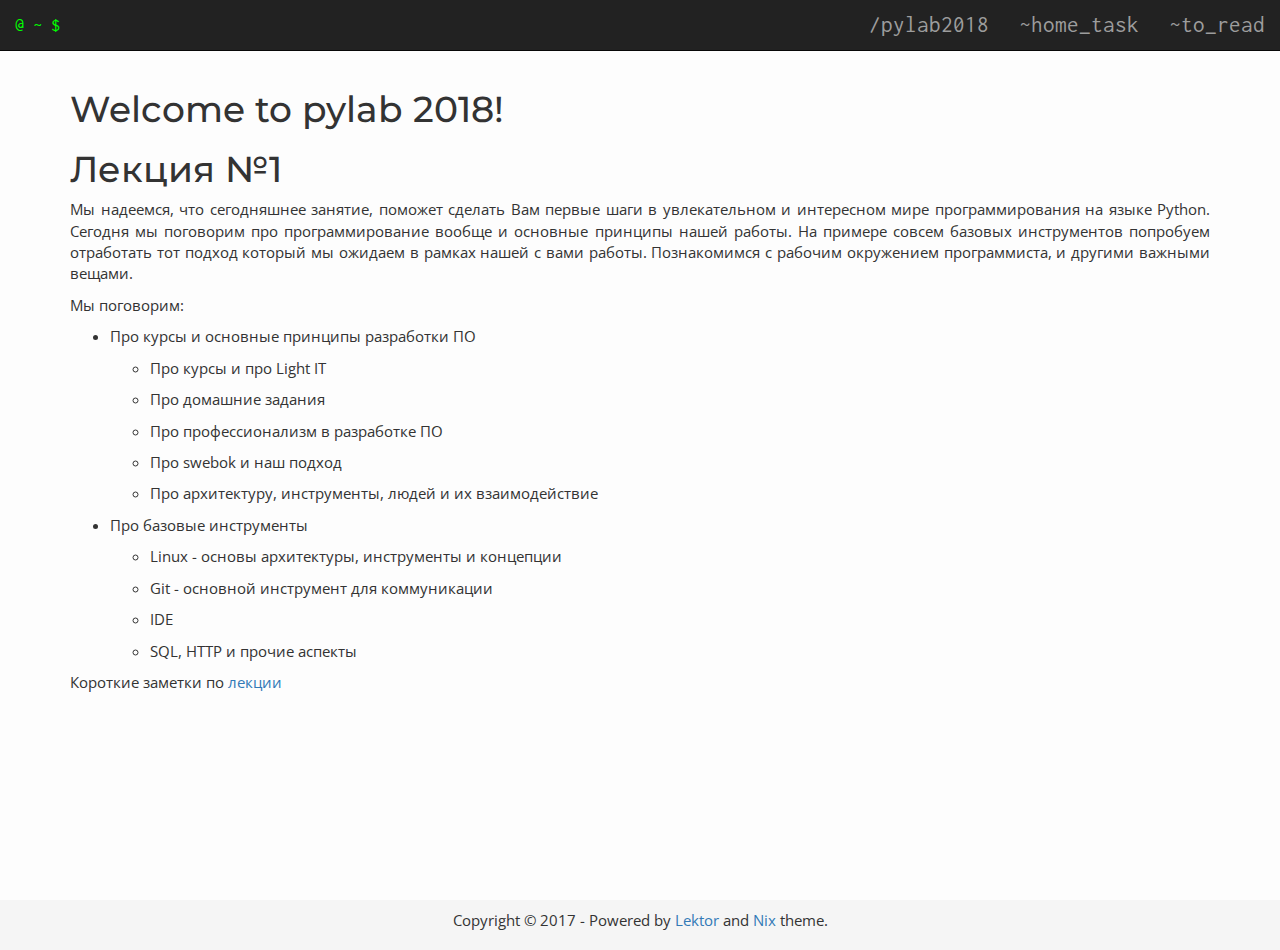
<file: index.html>
<!DOCTYPE html>
<html>

<head>
  <title> Welcome to pylab 2018! &middot; pylab </title>
  <meta http-equiv="content-type" content="text/html; charset=utf-8">
<meta name="viewport" content="width=device-width, initial-scale=1.0, maximum-scale=1">

<!-- JQuery -->
<script   src="https://code.jquery.com/jquery-3.1.1.min.js"   integrity="sha256-hVVnYaiADRTO2PzUGmuLJr8BLUSjGIZsDYGmIJLv2b8="   crossorigin="anonymous"></script>

<!-- Bootstrap minified CSS and JS-->
<link rel="stylesheet" href="https://maxcdn.bootstrapcdn.com/bootstrap/3.3.7/css/bootstrap.min.css" integrity="sha384-BVYiiSIFeK1dGmJRAkycuHAHRg32OmUcww7on3RYdg4Va+PmSTsz/K68vbdEjh4u" crossorigin="anonymous">

<script src="https://maxcdn.bootstrapcdn.com/bootstrap/3.3.7/js/bootstrap.min.js" integrity="sha384-Tc5IQib027qvyjSMfHjOMaLkfuWVxZxUPnCJA7l2mCWNIpG9mGCD8wGNIcPD7Txa" crossorigin="anonymous"></script>

<!-- Font Awesome -->
<link href="https://maxcdn.bootstrapcdn.com/font-awesome/4.7.0/css/font-awesome.min.css" rel="stylesheet" integrity="sha384-wvfXpqpZZVQGK6TAh5PVlGOfQNHSoD2xbE+QkPxCAFlNEevoEH3Sl0sibVcOQVnN" crossorigin="anonymous">

<!-- Custom CSS -->
<link rel="stylesheet" href="./static/style.css?h=46a69324">

<!-- Google Fonts -->
<link href="https://fonts.googleapis.com/css?family=Inconsolata|Open+Sans|Roboto|Montserrat" rel="stylesheet">

<!-- Google Analytics -->

</head>

<body>
  <header>
<nav class="navbar navbar-default navbar-fixed-top navbar-inverse font-header">
  <div class="container-fluid">
    <div class="navbar-header">
      <button type="button" class="navbar-toggle collapsed" data-toggle="collapse" data-target="#navbar-collapse-1" aria-expanded="false">
        <span class="sr-only">Toggle navigation</span>
        <span class="icon-bar"></span>
        <span class="icon-bar"></span>
        <span class="icon-bar"></span>
      </button>
      <a class="navbar-brand" id="green-terminal" href=./>@ ~ $</a>
    </div>

    <!-- Collect the nav links, forms, and other content for toggling -->
    <div class="collapse navbar-collapse" id="navbar-collapse-1">
      <ul class="nav navbar-nav navbar-right">
        <li>
          <a href=./>/pylab2018</a>
        </li>
        
        
          
        
        
        
          
          <li >
            <a href="./home_task/">~home_task</a>
          </li>
          
        
        
        
          
          <li >
            <a href="./2_to_read/">~to_read</a>
          </li>
          
        
        

      </ul>
    </div><!-- /.navbar-collapse -->
  </div><!-- /.container-fluid -->
</nav>
</header>
  <div class="container wrapper">
    
<h1>Welcome to pylab 2018!</h1>
<div class="post-content">
  <h1>Лекция №1</h1>
<p>Мы надеемся, что сегодняшнее занятие, поможет сделать Вам первые шаги в увлекательном и интересном мире программирования на языке Python.
Сегодня мы поговорим про программирование вообще и основные принципы нашей работы. На примере совсем базовых инструментов попробуем отработать 
тот подход который мы ожидаем в рамках нашей с вами работы. Познакомимся с рабочим  окружением программиста, и другими важными вещами.</p>
<p>Мы поговорим:</p>
<ul>
<li><p>Про курсы и основные принципы разработки ПО</p>
<ul>
<li><p>Про курсы и про Light IT</p>
</li>
<li><p>Про домашние задания</p>
</li>
<li><p>Про профессионализм в разработке ПО</p>
</li>
<li><p>Про swebok и наш подход</p>
</li>
<li><p>Про архитектуру, инструменты, людей и их взаимодействие</p>
</li>
</ul>
</li>
<li><p>Про базовые инструменты</p>
<ul>
<li><p>Linux - основы архитектуры, инструменты и концепции</p>
</li>
<li><p>Git - основной инструмент для коммуникации</p>
</li>
<li><p>IDE</p>
</li>
<li><p>SQL, HTTP и прочие аспекты</p>
</li>
</ul>
</li>
</ul>
<p>Короткие заметки по <a href="./lection01">лекции</a></p>

</div>

  </div>
  <div class="push"></div>
  <footer class="footer text-center">
  <p>Copyright &copy; 2017  -
    <span class="credit">
      Powered by
      <a target="_blank" href="https://www.getlektor.com">Lektor</a>
      and
      <a target="_blank" href="https://github.com/rlaverde/lektor-theme-nix/">Nix</a> theme.
    </span>
  </p>
</footer>
</body>

</html>
</file>
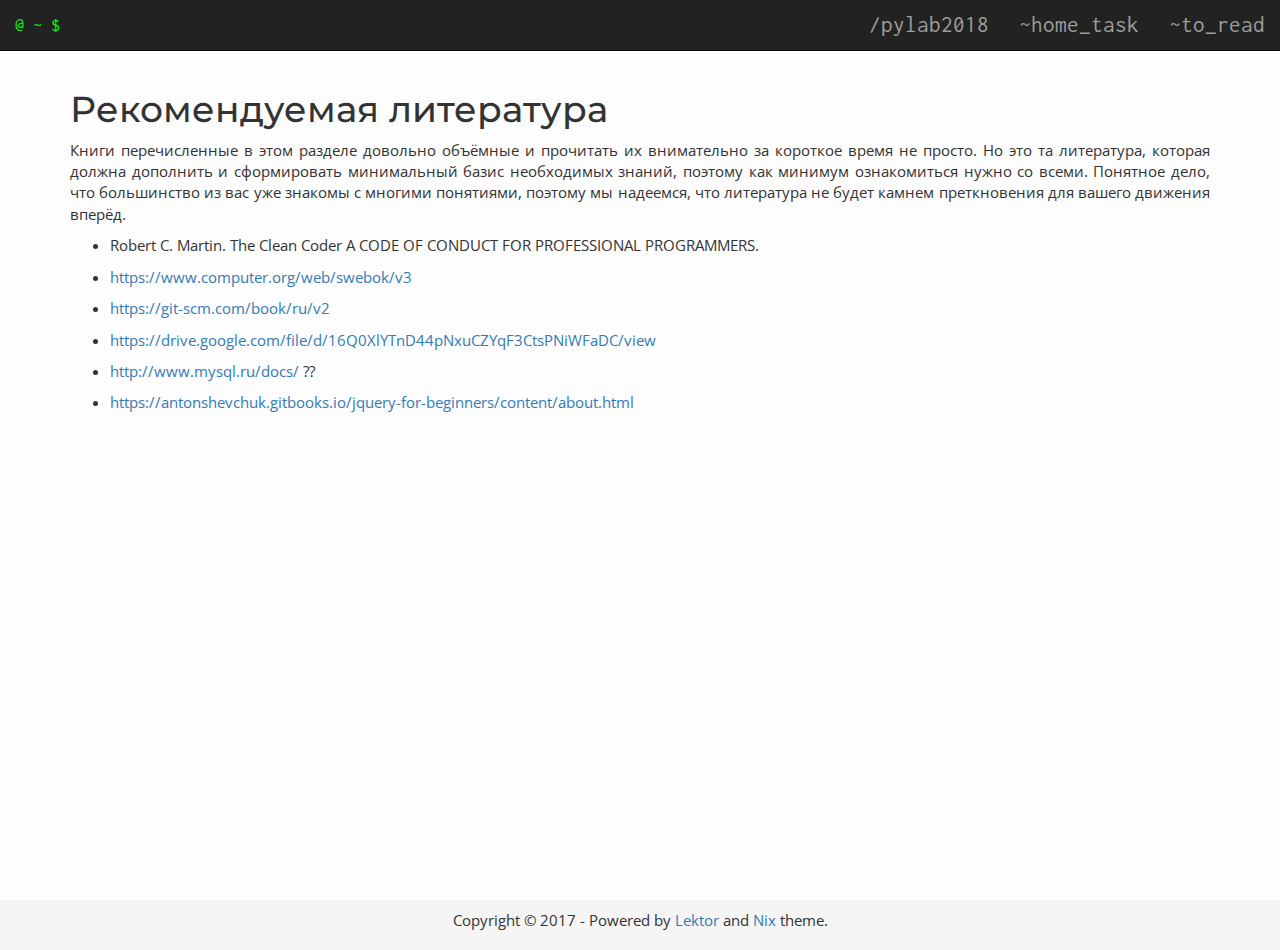
<file: 2_to_read/index.html>
<!DOCTYPE html>
<html>

<head>
  <title> Рекомендуемая литература &middot; pylab </title>
  <meta http-equiv="content-type" content="text/html; charset=utf-8">
<meta name="viewport" content="width=device-width, initial-scale=1.0, maximum-scale=1">

<!-- JQuery -->
<script   src="https://code.jquery.com/jquery-3.1.1.min.js"   integrity="sha256-hVVnYaiADRTO2PzUGmuLJr8BLUSjGIZsDYGmIJLv2b8="   crossorigin="anonymous"></script>

<!-- Bootstrap minified CSS and JS-->
<link rel="stylesheet" href="https://maxcdn.bootstrapcdn.com/bootstrap/3.3.7/css/bootstrap.min.css" integrity="sha384-BVYiiSIFeK1dGmJRAkycuHAHRg32OmUcww7on3RYdg4Va+PmSTsz/K68vbdEjh4u" crossorigin="anonymous">

<script src="https://maxcdn.bootstrapcdn.com/bootstrap/3.3.7/js/bootstrap.min.js" integrity="sha384-Tc5IQib027qvyjSMfHjOMaLkfuWVxZxUPnCJA7l2mCWNIpG9mGCD8wGNIcPD7Txa" crossorigin="anonymous"></script>

<!-- Font Awesome -->
<link href="https://maxcdn.bootstrapcdn.com/font-awesome/4.7.0/css/font-awesome.min.css" rel="stylesheet" integrity="sha384-wvfXpqpZZVQGK6TAh5PVlGOfQNHSoD2xbE+QkPxCAFlNEevoEH3Sl0sibVcOQVnN" crossorigin="anonymous">

<!-- Custom CSS -->
<link rel="stylesheet" href="../static/style.css?h=46a69324">

<!-- Google Fonts -->
<link href="https://fonts.googleapis.com/css?family=Inconsolata|Open+Sans|Roboto|Montserrat" rel="stylesheet">

<!-- Google Analytics -->

</head>

<body>
  <header>
<nav class="navbar navbar-default navbar-fixed-top navbar-inverse font-header">
  <div class="container-fluid">
    <div class="navbar-header">
      <button type="button" class="navbar-toggle collapsed" data-toggle="collapse" data-target="#navbar-collapse-1" aria-expanded="false">
        <span class="sr-only">Toggle navigation</span>
        <span class="icon-bar"></span>
        <span class="icon-bar"></span>
        <span class="icon-bar"></span>
      </button>
      <a class="navbar-brand" id="green-terminal" href=../>@ ~ $</a>
    </div>

    <!-- Collect the nav links, forms, and other content for toggling -->
    <div class="collapse navbar-collapse" id="navbar-collapse-1">
      <ul class="nav navbar-nav navbar-right">
        <li>
          <a href=../>/pylab2018</a>
        </li>
        
        
          
        
        
        
          
          <li >
            <a href="../home_task/">~home_task</a>
          </li>
          
        
        
        
          
          <li >
            <a href="../2_to_read/">~to_read</a>
          </li>
          
        
        

      </ul>
    </div><!-- /.navbar-collapse -->
  </div><!-- /.container-fluid -->
</nav>
</header>
  <div class="container wrapper">
    
<h1>Рекомендуемая литература</h1>
<div class="post-content">
  <p>Книги перечисленные в этом разделе довольно объёмные и прочитать их внимательно за короткое время не просто.
Но это та литература, которая должна дополнить и сформировать минимальный базис необходимых знаний, поэтому как минимум ознакомиться нужно со всеми. 
Понятное дело, что большинство из вас уже знакомы с многими понятиями, поэтому мы надеемся, что литература не будет камнем преткновения для вашего движения вперёд.</p>
<ul>
<li><p>Robert C. Martin. The Clean Coder A CODE OF CONDUCT FOR PROFESSIONAL PROGRAMMERS.</p>
</li>
<li><p><a href="https://www.computer.org/web/swebok/v3">https://www.computer.org/web/swebok/v3</a></p>
</li>
<li><p><a href="https://git-scm.com/book/ru/v2">https://git-scm.com/book/ru/v2</a></p>
</li>
<li><p><a href="https://drive.google.com/file/d/16Q0XlYTnD44pNxuCZYqF3CtsPNiWFaDC/view">https://drive.google.com/file/d/16Q0XlYTnD44pNxuCZYqF3CtsPNiWFaDC/view</a></p>
</li>
<li><p><a href="http://www.mysql.ru/docs/">http://www.mysql.ru/docs/</a> ??</p>
</li>
<li><p><a href="https://antonshevchuk.gitbooks.io/jquery-for-beginners/content/about.html">https://antonshevchuk.gitbooks.io/jquery-for-beginners/content/about.html</a></p>
</li>
</ul>

</div>

  </div>
  <div class="push"></div>
  <footer class="footer text-center">
  <p>Copyright &copy; 2017  -
    <span class="credit">
      Powered by
      <a target="_blank" href="https://www.getlektor.com">Lektor</a>
      and
      <a target="_blank" href="https://github.com/rlaverde/lektor-theme-nix/">Nix</a> theme.
    </span>
  </p>
</footer>
</body>

</html>
</file>
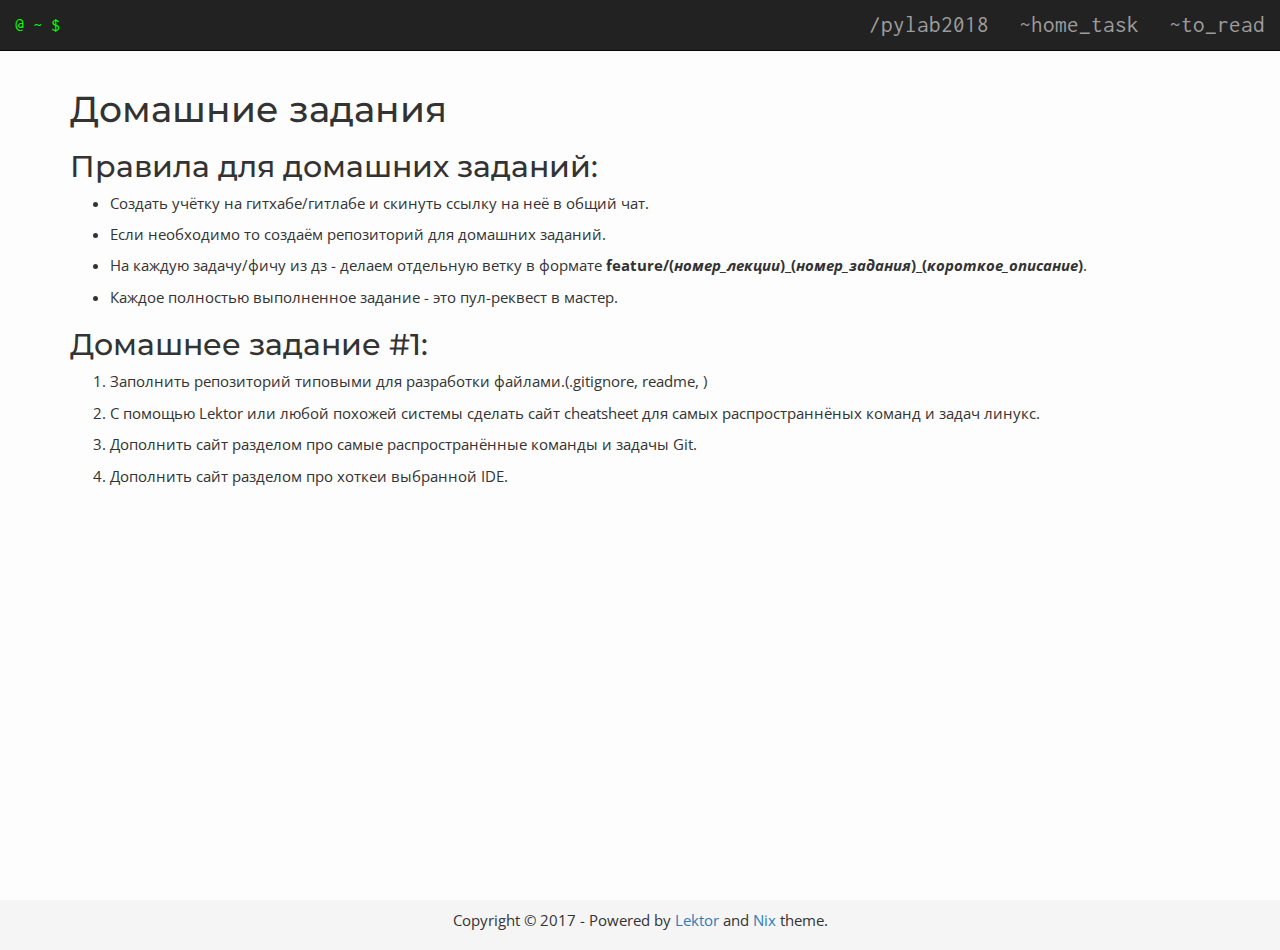
<file: home_task/index.html>
<!DOCTYPE html>
<html>

<head>
  <title> Домашние задания &middot; pylab </title>
  <meta http-equiv="content-type" content="text/html; charset=utf-8">
<meta name="viewport" content="width=device-width, initial-scale=1.0, maximum-scale=1">

<!-- JQuery -->
<script   src="https://code.jquery.com/jquery-3.1.1.min.js"   integrity="sha256-hVVnYaiADRTO2PzUGmuLJr8BLUSjGIZsDYGmIJLv2b8="   crossorigin="anonymous"></script>

<!-- Bootstrap minified CSS and JS-->
<link rel="stylesheet" href="https://maxcdn.bootstrapcdn.com/bootstrap/3.3.7/css/bootstrap.min.css" integrity="sha384-BVYiiSIFeK1dGmJRAkycuHAHRg32OmUcww7on3RYdg4Va+PmSTsz/K68vbdEjh4u" crossorigin="anonymous">

<script src="https://maxcdn.bootstrapcdn.com/bootstrap/3.3.7/js/bootstrap.min.js" integrity="sha384-Tc5IQib027qvyjSMfHjOMaLkfuWVxZxUPnCJA7l2mCWNIpG9mGCD8wGNIcPD7Txa" crossorigin="anonymous"></script>

<!-- Font Awesome -->
<link href="https://maxcdn.bootstrapcdn.com/font-awesome/4.7.0/css/font-awesome.min.css" rel="stylesheet" integrity="sha384-wvfXpqpZZVQGK6TAh5PVlGOfQNHSoD2xbE+QkPxCAFlNEevoEH3Sl0sibVcOQVnN" crossorigin="anonymous">

<!-- Custom CSS -->
<link rel="stylesheet" href="../static/style.css?h=46a69324">

<!-- Google Fonts -->
<link href="https://fonts.googleapis.com/css?family=Inconsolata|Open+Sans|Roboto|Montserrat" rel="stylesheet">

<!-- Google Analytics -->

</head>

<body>
  <header>
<nav class="navbar navbar-default navbar-fixed-top navbar-inverse font-header">
  <div class="container-fluid">
    <div class="navbar-header">
      <button type="button" class="navbar-toggle collapsed" data-toggle="collapse" data-target="#navbar-collapse-1" aria-expanded="false">
        <span class="sr-only">Toggle navigation</span>
        <span class="icon-bar"></span>
        <span class="icon-bar"></span>
        <span class="icon-bar"></span>
      </button>
      <a class="navbar-brand" id="green-terminal" href=../>@ ~ $</a>
    </div>

    <!-- Collect the nav links, forms, and other content for toggling -->
    <div class="collapse navbar-collapse" id="navbar-collapse-1">
      <ul class="nav navbar-nav navbar-right">
        <li>
          <a href=../>/pylab2018</a>
        </li>
        
        
          
        
        
        
          
          <li >
            <a href="../home_task/">~home_task</a>
          </li>
          
        
        
        
          
          <li >
            <a href="../2_to_read/">~to_read</a>
          </li>
          
        
        

      </ul>
    </div><!-- /.navbar-collapse -->
  </div><!-- /.container-fluid -->
</nav>
</header>
  <div class="container wrapper">
    
<h1>Домашние задания</h1>
<div class="post-content">
  <h2>Правила для домашних заданий:</h2>
<ul>
<li><p>Создать учётку на гитхабе/гитлабе и скинуть ссылку на неё в общий чат.</p>
</li>
<li><p>Если необходимо то создаём репозиторий для домашних заданий.</p>
</li>
<li><p>На каждую задачу/фичу из дз - делаем отдельную ветку в формате <strong>feature/(<em>номер_лекции</em>)_(<em>номер_задания</em>)_(<em>короткое_описание</em>)</strong>.</p>
</li>
<li><p>Каждое полностью выполненное задание - это пул-реквест в мастер.</p>
</li>
</ul>
<h2>Домашнее задание #1:</h2>
<ol>
<li><p>Заполнить репозиторий типовыми для разработки файлами.(.gitignore, readme, )</p>
</li>
<li><p>С помощью Lektor или любой похожей системы сделать сайт cheatsheet для самых распространнёных команд и задач линукс.</p>
</li>
<li><p>Дополнить сайт разделом про самые распространённые команды и задачы Git.</p>
</li>
<li><p>Дополнить сайт разделом про хоткеи выбранной IDE.</p>
</li>
</ol>

</div>

  </div>
  <div class="push"></div>
  <footer class="footer text-center">
  <p>Copyright &copy; 2017  -
    <span class="credit">
      Powered by
      <a target="_blank" href="https://www.getlektor.com">Lektor</a>
      and
      <a target="_blank" href="https://github.com/rlaverde/lektor-theme-nix/">Nix</a> theme.
    </span>
  </p>
</footer>
</body>

</html>
</file>
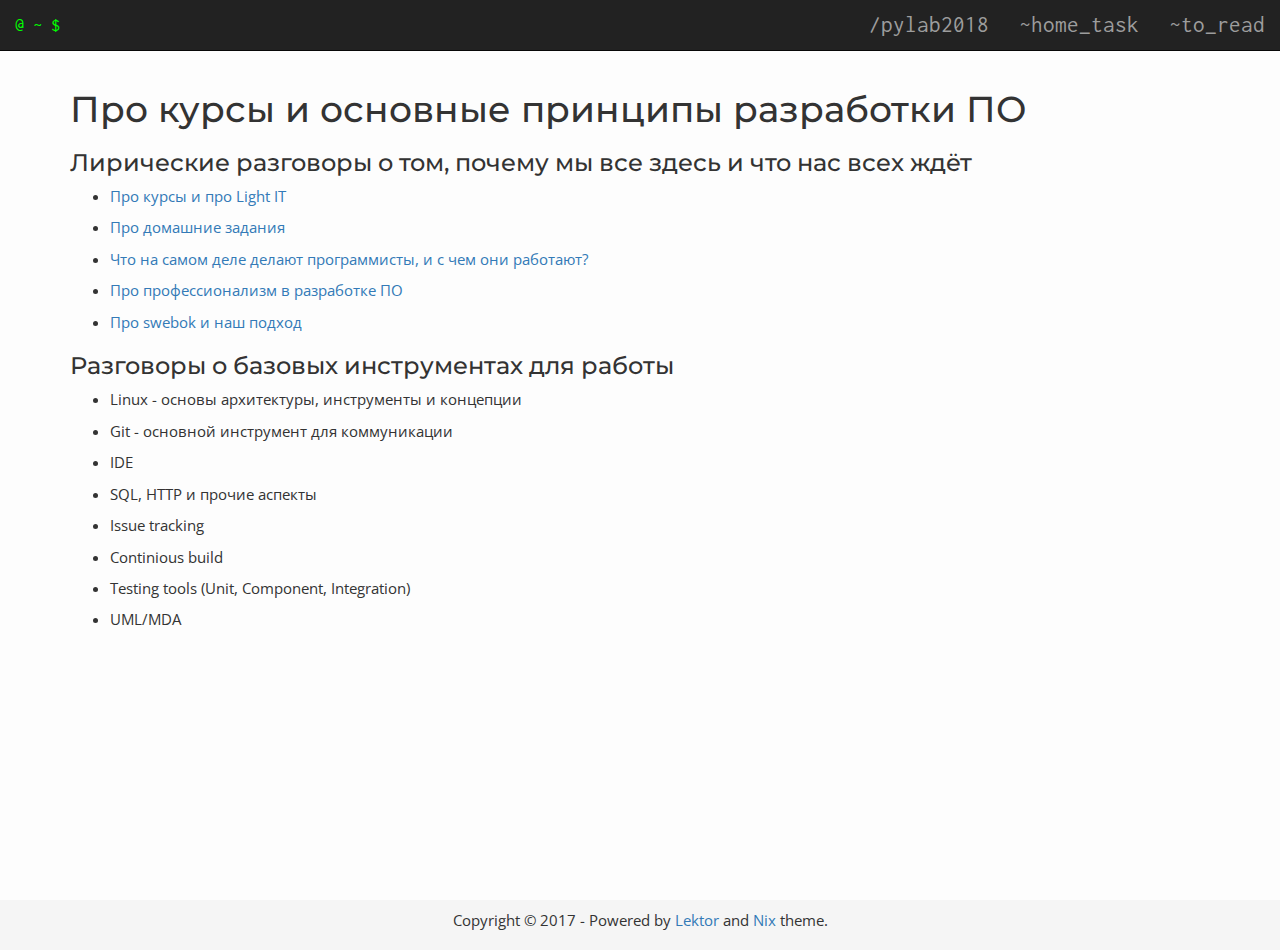
<file: lection01/index.html>
<!DOCTYPE html>
<html>

<head>
  <title> Про курсы и основные принципы разработки ПО &middot; pylab </title>
  <meta http-equiv="content-type" content="text/html; charset=utf-8">
<meta name="viewport" content="width=device-width, initial-scale=1.0, maximum-scale=1">

<!-- JQuery -->
<script   src="https://code.jquery.com/jquery-3.1.1.min.js"   integrity="sha256-hVVnYaiADRTO2PzUGmuLJr8BLUSjGIZsDYGmIJLv2b8="   crossorigin="anonymous"></script>

<!-- Bootstrap minified CSS and JS-->
<link rel="stylesheet" href="https://maxcdn.bootstrapcdn.com/bootstrap/3.3.7/css/bootstrap.min.css" integrity="sha384-BVYiiSIFeK1dGmJRAkycuHAHRg32OmUcww7on3RYdg4Va+PmSTsz/K68vbdEjh4u" crossorigin="anonymous">

<script src="https://maxcdn.bootstrapcdn.com/bootstrap/3.3.7/js/bootstrap.min.js" integrity="sha384-Tc5IQib027qvyjSMfHjOMaLkfuWVxZxUPnCJA7l2mCWNIpG9mGCD8wGNIcPD7Txa" crossorigin="anonymous"></script>

<!-- Font Awesome -->
<link href="https://maxcdn.bootstrapcdn.com/font-awesome/4.7.0/css/font-awesome.min.css" rel="stylesheet" integrity="sha384-wvfXpqpZZVQGK6TAh5PVlGOfQNHSoD2xbE+QkPxCAFlNEevoEH3Sl0sibVcOQVnN" crossorigin="anonymous">

<!-- Custom CSS -->
<link rel="stylesheet" href="../static/style.css?h=46a69324">

<!-- Google Fonts -->
<link href="https://fonts.googleapis.com/css?family=Inconsolata|Open+Sans|Roboto|Montserrat" rel="stylesheet">

<!-- Google Analytics -->

</head>

<body>
  <header>
<nav class="navbar navbar-default navbar-fixed-top navbar-inverse font-header">
  <div class="container-fluid">
    <div class="navbar-header">
      <button type="button" class="navbar-toggle collapsed" data-toggle="collapse" data-target="#navbar-collapse-1" aria-expanded="false">
        <span class="sr-only">Toggle navigation</span>
        <span class="icon-bar"></span>
        <span class="icon-bar"></span>
        <span class="icon-bar"></span>
      </button>
      <a class="navbar-brand" id="green-terminal" href=../>@ ~ $</a>
    </div>

    <!-- Collect the nav links, forms, and other content for toggling -->
    <div class="collapse navbar-collapse" id="navbar-collapse-1">
      <ul class="nav navbar-nav navbar-right">
        <li>
          <a href=../>/pylab2018</a>
        </li>
        
        
          
        
        
        
          
          <li >
            <a href="../home_task/">~home_task</a>
          </li>
          
        
        
        
          
          <li >
            <a href="../2_to_read/">~to_read</a>
          </li>
          
        
        

      </ul>
    </div><!-- /.navbar-collapse -->
  </div><!-- /.container-fluid -->
</nav>
</header>
  <div class="container wrapper">
    
<h1>Про курсы и основные принципы разработки ПО</h1>
<div class="post-content">
  <h3>Лирические разговоры о том, почему мы все здесь и что нас всех ждёт</h3>
<ul>
<li><p><a href="../lection01/about_us">Про курсы и про Light IT</a></p>
</li>
<li><p><a href="../lection01/about_home_task">Про домашние задания</a></p>
</li>
<li><p><a href="../lection01/about_architecture">Что на самом деле делают программисты, и с чем они работают?</a></p>
</li>
<li><p><a href="../lection01/about_development">Про профессионализм в разработке ПО</a></p>
</li>
<li><p><a href="../lection01/about_swebok">Про swebok и наш подход</a></p>
</li>
</ul>
<h3>Разговоры о базовых инструментах для работы</h3>
<ul>
<li><p>Linux - основы архитектуры, инструменты и концепции</p>
</li>
<li><p>Git - основной инструмент для коммуникации</p>
</li>
<li><p>IDE</p>
</li>
<li><p>SQL, HTTP и прочие аспекты</p>
</li>
<li><p>Issue tracking</p>
</li>
<li><p>Continious build</p>
</li>
<li><p>Testing tools (Unit, Component, Integration)</p>
</li>
<li><p>UML/MDA</p>
</li>
</ul>

</div>

  </div>
  <div class="push"></div>
  <footer class="footer text-center">
  <p>Copyright &copy; 2017  -
    <span class="credit">
      Powered by
      <a target="_blank" href="https://www.getlektor.com">Lektor</a>
      and
      <a target="_blank" href="https://github.com/rlaverde/lektor-theme-nix/">Nix</a> theme.
    </span>
  </p>
</footer>
</body>

</html>
</file>
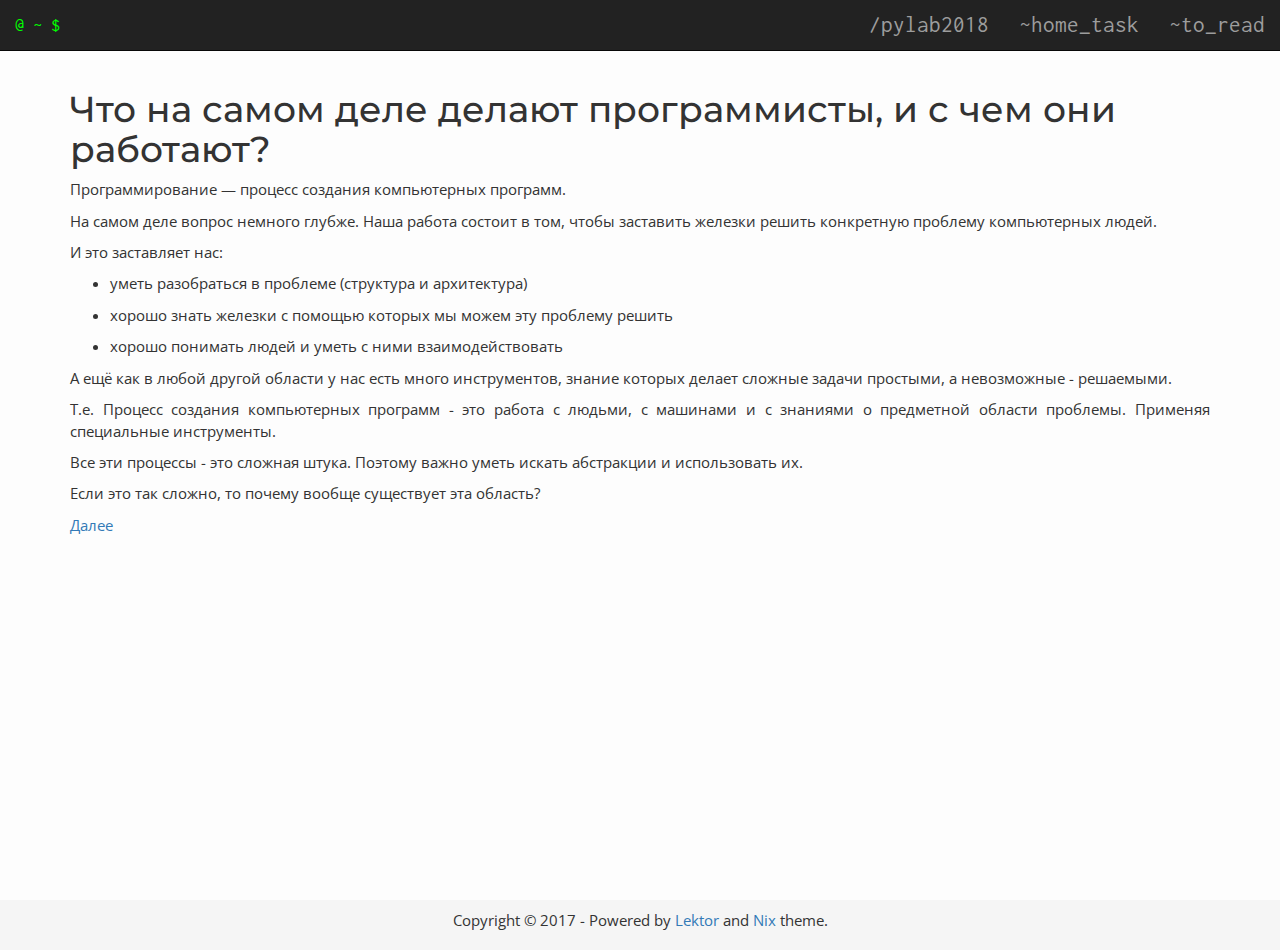
<file: lection01/about_architecture/index.html>
<!DOCTYPE html>
<html>

<head>
  <title> Что на самом деле делают программисты, и с чем они работают? &middot; pylab </title>
  <meta http-equiv="content-type" content="text/html; charset=utf-8">
<meta name="viewport" content="width=device-width, initial-scale=1.0, maximum-scale=1">

<!-- JQuery -->
<script   src="https://code.jquery.com/jquery-3.1.1.min.js"   integrity="sha256-hVVnYaiADRTO2PzUGmuLJr8BLUSjGIZsDYGmIJLv2b8="   crossorigin="anonymous"></script>

<!-- Bootstrap minified CSS and JS-->
<link rel="stylesheet" href="https://maxcdn.bootstrapcdn.com/bootstrap/3.3.7/css/bootstrap.min.css" integrity="sha384-BVYiiSIFeK1dGmJRAkycuHAHRg32OmUcww7on3RYdg4Va+PmSTsz/K68vbdEjh4u" crossorigin="anonymous">

<script src="https://maxcdn.bootstrapcdn.com/bootstrap/3.3.7/js/bootstrap.min.js" integrity="sha384-Tc5IQib027qvyjSMfHjOMaLkfuWVxZxUPnCJA7l2mCWNIpG9mGCD8wGNIcPD7Txa" crossorigin="anonymous"></script>

<!-- Font Awesome -->
<link href="https://maxcdn.bootstrapcdn.com/font-awesome/4.7.0/css/font-awesome.min.css" rel="stylesheet" integrity="sha384-wvfXpqpZZVQGK6TAh5PVlGOfQNHSoD2xbE+QkPxCAFlNEevoEH3Sl0sibVcOQVnN" crossorigin="anonymous">

<!-- Custom CSS -->
<link rel="stylesheet" href="../../static/style.css?h=46a69324">

<!-- Google Fonts -->
<link href="https://fonts.googleapis.com/css?family=Inconsolata|Open+Sans|Roboto|Montserrat" rel="stylesheet">

<!-- Google Analytics -->

</head>

<body>
  <header>
<nav class="navbar navbar-default navbar-fixed-top navbar-inverse font-header">
  <div class="container-fluid">
    <div class="navbar-header">
      <button type="button" class="navbar-toggle collapsed" data-toggle="collapse" data-target="#navbar-collapse-1" aria-expanded="false">
        <span class="sr-only">Toggle navigation</span>
        <span class="icon-bar"></span>
        <span class="icon-bar"></span>
        <span class="icon-bar"></span>
      </button>
      <a class="navbar-brand" id="green-terminal" href=../../>@ ~ $</a>
    </div>

    <!-- Collect the nav links, forms, and other content for toggling -->
    <div class="collapse navbar-collapse" id="navbar-collapse-1">
      <ul class="nav navbar-nav navbar-right">
        <li>
          <a href=../../>/pylab2018</a>
        </li>
        
        
          
        
        
        
          
          <li >
            <a href="../../home_task/">~home_task</a>
          </li>
          
        
        
        
          
          <li >
            <a href="../../2_to_read/">~to_read</a>
          </li>
          
        
        

      </ul>
    </div><!-- /.navbar-collapse -->
  </div><!-- /.container-fluid -->
</nav>
</header>
  <div class="container wrapper">
    
<h1>Что на самом деле делают программисты, и с чем они работают?</h1>
<div class="post-content">
  <p>Программирование — процесс создания компьютерных программ.</p>
<p>На самом деле вопрос немного глубже. Наша работа состоит в том, чтобы заставить железки решить конкретную проблему компьютерных людей.</p>
<p>И это заставляет нас:</p>
<ul>
<li><p>уметь разобраться в проблеме (структура и архитектура)</p>
</li>
<li><p>хорошо знать железки с помощью которых мы можем эту проблему решить</p>
</li>
<li><p>хорошо понимать людей и уметь с ними взаимодействовать</p>
</li>
</ul>
<p>А ещё как в любой другой области у нас есть много инструментов, знание которых делает сложные задачи простыми, а невозможные - решаемыми.</p>
<p>Т.е. Процесс создания компьютерных программ - это работа с людьми, с машинами и с знаниями о предметной области проблемы. Применяя специальные инструменты.</p>
<p>Все эти процессы - это сложная штука. Поэтому важно уметь искать абстракции и использовать их.</p>
<p>Если это так сложно, то почему вообще существует эта область?</p>
<p><a href="../../lection01/about_development">Далее</a></p>

</div>

  </div>
  <div class="push"></div>
  <footer class="footer text-center">
  <p>Copyright &copy; 2017  -
    <span class="credit">
      Powered by
      <a target="_blank" href="https://www.getlektor.com">Lektor</a>
      and
      <a target="_blank" href="https://github.com/rlaverde/lektor-theme-nix/">Nix</a> theme.
    </span>
  </p>
</footer>
</body>

</html>
</file>
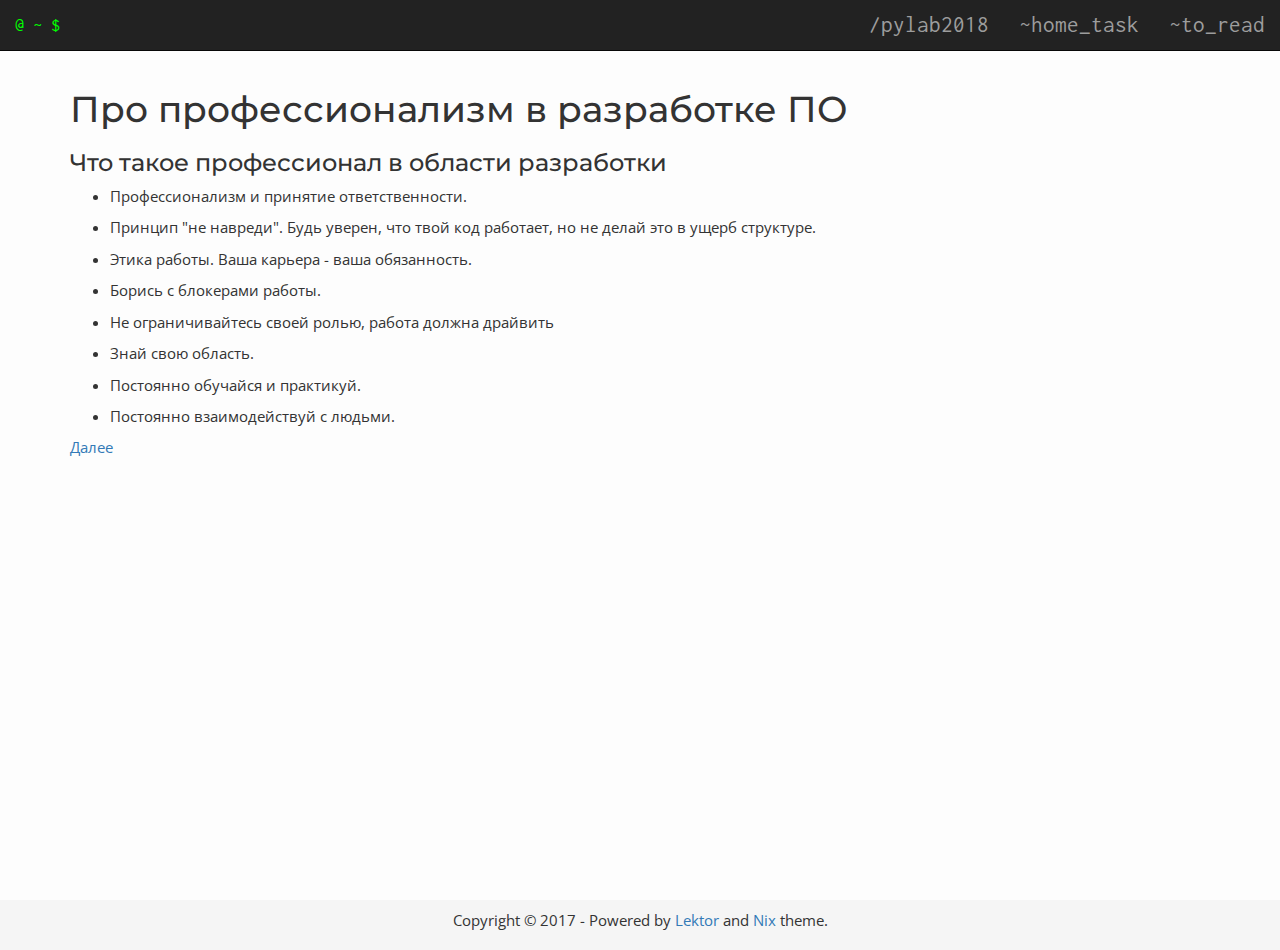
<file: lection01/about_development/index.html>
<!DOCTYPE html>
<html>

<head>
  <title> Про профессионализм в разработке ПО &middot; pylab </title>
  <meta http-equiv="content-type" content="text/html; charset=utf-8">
<meta name="viewport" content="width=device-width, initial-scale=1.0, maximum-scale=1">

<!-- JQuery -->
<script   src="https://code.jquery.com/jquery-3.1.1.min.js"   integrity="sha256-hVVnYaiADRTO2PzUGmuLJr8BLUSjGIZsDYGmIJLv2b8="   crossorigin="anonymous"></script>

<!-- Bootstrap minified CSS and JS-->
<link rel="stylesheet" href="https://maxcdn.bootstrapcdn.com/bootstrap/3.3.7/css/bootstrap.min.css" integrity="sha384-BVYiiSIFeK1dGmJRAkycuHAHRg32OmUcww7on3RYdg4Va+PmSTsz/K68vbdEjh4u" crossorigin="anonymous">

<script src="https://maxcdn.bootstrapcdn.com/bootstrap/3.3.7/js/bootstrap.min.js" integrity="sha384-Tc5IQib027qvyjSMfHjOMaLkfuWVxZxUPnCJA7l2mCWNIpG9mGCD8wGNIcPD7Txa" crossorigin="anonymous"></script>

<!-- Font Awesome -->
<link href="https://maxcdn.bootstrapcdn.com/font-awesome/4.7.0/css/font-awesome.min.css" rel="stylesheet" integrity="sha384-wvfXpqpZZVQGK6TAh5PVlGOfQNHSoD2xbE+QkPxCAFlNEevoEH3Sl0sibVcOQVnN" crossorigin="anonymous">

<!-- Custom CSS -->
<link rel="stylesheet" href="../../static/style.css?h=46a69324">

<!-- Google Fonts -->
<link href="https://fonts.googleapis.com/css?family=Inconsolata|Open+Sans|Roboto|Montserrat" rel="stylesheet">

<!-- Google Analytics -->

</head>

<body>
  <header>
<nav class="navbar navbar-default navbar-fixed-top navbar-inverse font-header">
  <div class="container-fluid">
    <div class="navbar-header">
      <button type="button" class="navbar-toggle collapsed" data-toggle="collapse" data-target="#navbar-collapse-1" aria-expanded="false">
        <span class="sr-only">Toggle navigation</span>
        <span class="icon-bar"></span>
        <span class="icon-bar"></span>
        <span class="icon-bar"></span>
      </button>
      <a class="navbar-brand" id="green-terminal" href=../../>@ ~ $</a>
    </div>

    <!-- Collect the nav links, forms, and other content for toggling -->
    <div class="collapse navbar-collapse" id="navbar-collapse-1">
      <ul class="nav navbar-nav navbar-right">
        <li>
          <a href=../../>/pylab2018</a>
        </li>
        
        
          
        
        
        
          
          <li >
            <a href="../../home_task/">~home_task</a>
          </li>
          
        
        
        
          
          <li >
            <a href="../../2_to_read/">~to_read</a>
          </li>
          
        
        

      </ul>
    </div><!-- /.navbar-collapse -->
  </div><!-- /.container-fluid -->
</nav>
</header>
  <div class="container wrapper">
    
<h1>Про профессионализм в разработке ПО</h1>
<div class="post-content">
  <h3>Что такое профессионал в области разработки</h3>
<ul>
<li><p>Профессионализм и принятие ответственности.</p>
</li>
<li><p>Принцип "не навреди". Будь уверен, что твой код работает, но не делай это в ущерб структуре.</p>
</li>
<li><p>Этика работы. Ваша карьера - ваша обязанность.</p>
</li>
<li><p>Борись с блокерами работы.</p>
</li>
<li><p>Не ограничивайтесь своей ролью, работа должна драйвить</p>
</li>
<li><p>Знай свою область.</p>
</li>
<li><p>Постоянно обучайся и практикуй.</p>
</li>
<li><p>Постоянно взаимодействуй с людьми.</p>
</li>
</ul>
<p><a href="../../lection01/about_swebok">Далее</a></p>

</div>

  </div>
  <div class="push"></div>
  <footer class="footer text-center">
  <p>Copyright &copy; 2017  -
    <span class="credit">
      Powered by
      <a target="_blank" href="https://www.getlektor.com">Lektor</a>
      and
      <a target="_blank" href="https://github.com/rlaverde/lektor-theme-nix/">Nix</a> theme.
    </span>
  </p>
</footer>
</body>

</html>
</file>
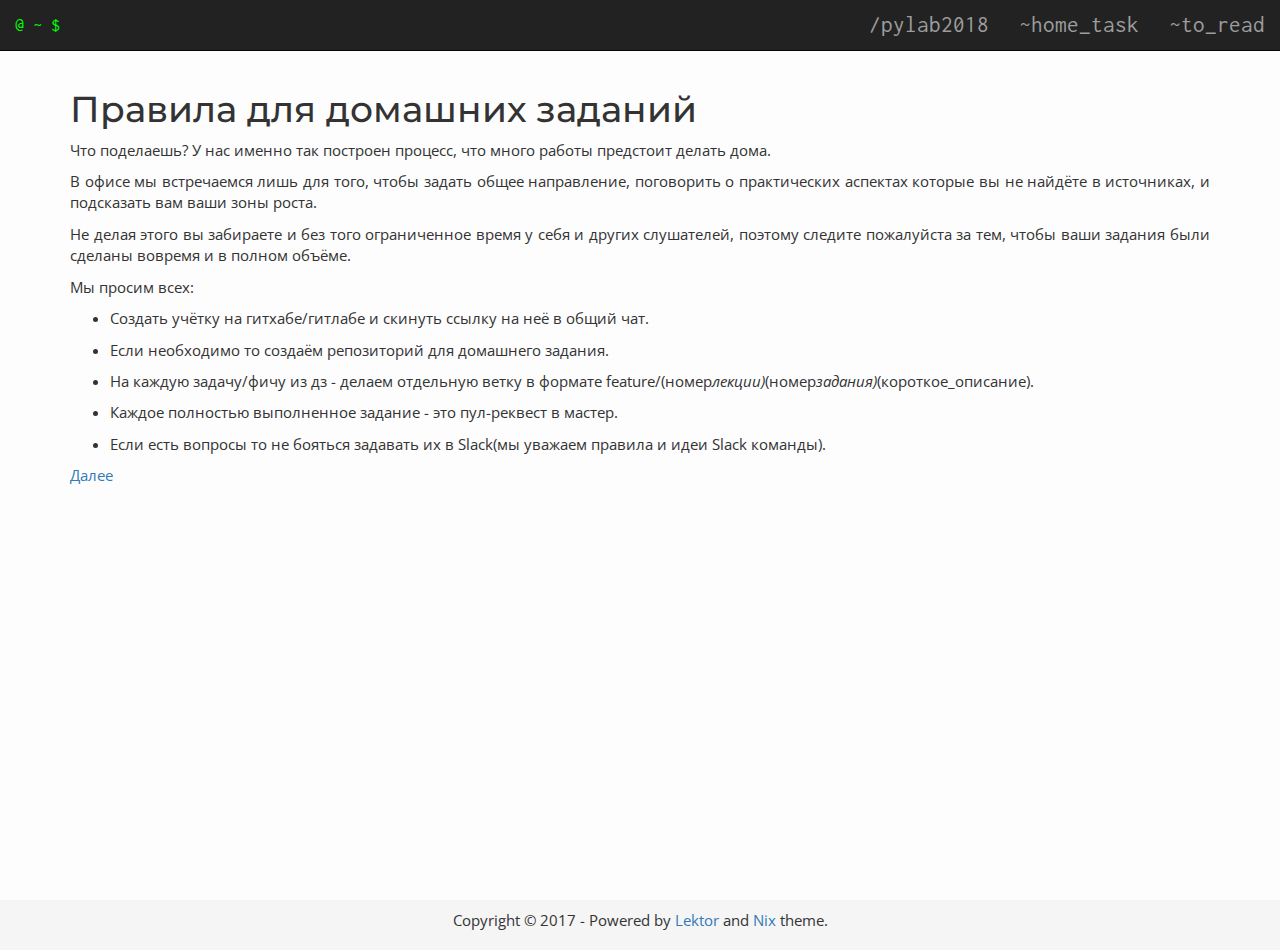
<file: lection01/about_home_task/index.html>
<!DOCTYPE html>
<html>

<head>
  <title> Правила для домашних заданий &middot; pylab </title>
  <meta http-equiv="content-type" content="text/html; charset=utf-8">
<meta name="viewport" content="width=device-width, initial-scale=1.0, maximum-scale=1">

<!-- JQuery -->
<script   src="https://code.jquery.com/jquery-3.1.1.min.js"   integrity="sha256-hVVnYaiADRTO2PzUGmuLJr8BLUSjGIZsDYGmIJLv2b8="   crossorigin="anonymous"></script>

<!-- Bootstrap minified CSS and JS-->
<link rel="stylesheet" href="https://maxcdn.bootstrapcdn.com/bootstrap/3.3.7/css/bootstrap.min.css" integrity="sha384-BVYiiSIFeK1dGmJRAkycuHAHRg32OmUcww7on3RYdg4Va+PmSTsz/K68vbdEjh4u" crossorigin="anonymous">

<script src="https://maxcdn.bootstrapcdn.com/bootstrap/3.3.7/js/bootstrap.min.js" integrity="sha384-Tc5IQib027qvyjSMfHjOMaLkfuWVxZxUPnCJA7l2mCWNIpG9mGCD8wGNIcPD7Txa" crossorigin="anonymous"></script>

<!-- Font Awesome -->
<link href="https://maxcdn.bootstrapcdn.com/font-awesome/4.7.0/css/font-awesome.min.css" rel="stylesheet" integrity="sha384-wvfXpqpZZVQGK6TAh5PVlGOfQNHSoD2xbE+QkPxCAFlNEevoEH3Sl0sibVcOQVnN" crossorigin="anonymous">

<!-- Custom CSS -->
<link rel="stylesheet" href="../../static/style.css?h=46a69324">

<!-- Google Fonts -->
<link href="https://fonts.googleapis.com/css?family=Inconsolata|Open+Sans|Roboto|Montserrat" rel="stylesheet">

<!-- Google Analytics -->

</head>

<body>
  <header>
<nav class="navbar navbar-default navbar-fixed-top navbar-inverse font-header">
  <div class="container-fluid">
    <div class="navbar-header">
      <button type="button" class="navbar-toggle collapsed" data-toggle="collapse" data-target="#navbar-collapse-1" aria-expanded="false">
        <span class="sr-only">Toggle navigation</span>
        <span class="icon-bar"></span>
        <span class="icon-bar"></span>
        <span class="icon-bar"></span>
      </button>
      <a class="navbar-brand" id="green-terminal" href=../../>@ ~ $</a>
    </div>

    <!-- Collect the nav links, forms, and other content for toggling -->
    <div class="collapse navbar-collapse" id="navbar-collapse-1">
      <ul class="nav navbar-nav navbar-right">
        <li>
          <a href=../../>/pylab2018</a>
        </li>
        
        
          
        
        
        
          
          <li >
            <a href="../../home_task/">~home_task</a>
          </li>
          
        
        
        
          
          <li >
            <a href="../../2_to_read/">~to_read</a>
          </li>
          
        
        

      </ul>
    </div><!-- /.navbar-collapse -->
  </div><!-- /.container-fluid -->
</nav>
</header>
  <div class="container wrapper">
    
<h1>Правила для домашних заданий</h1>
<div class="post-content">
  <p>Что поделаешь? У нас именно так построен процесс, что много работы предстоит делать дома.</p>
<p>В офисе мы встречаемся лишь для того, чтобы задать общее направление, 
поговорить о практических аспектах которые вы не найдёте в источниках, и подсказать вам ваши зоны роста.</p>
<p>Не делая этого вы забираете и без того ограниченное время у себя и других слушателей, поэтому следите пожалуйста за тем,
чтобы ваши задания были сделаны вовремя и в полном объёме.</p>
<p>Мы просим всех:</p>
<ul>
<li><p>Создать учётку на гитхабе/гитлабе и скинуть ссылку на неё в общий чат.</p>
</li>
<li><p>Если необходимо то создаём репозиторий для домашнего задания.</p>
</li>
<li><p>На каждую задачу/фичу из дз - делаем отдельную ветку в формате feature/(номер<em>лекции)</em>(номер<em>задания)</em>(короткое_описание).</p>
</li>
<li><p>Каждое полностью выполненное задание - это пул-реквест в мастер.</p>
</li>
<li><p>Если есть вопросы то не бояться задавать их в Slack(мы уважаем правила и идеи Slack команды).</p>
</li>
</ul>
<p><a href="../../lection01/about_architecture">Далее</a></p>

</div>

  </div>
  <div class="push"></div>
  <footer class="footer text-center">
  <p>Copyright &copy; 2017  -
    <span class="credit">
      Powered by
      <a target="_blank" href="https://www.getlektor.com">Lektor</a>
      and
      <a target="_blank" href="https://github.com/rlaverde/lektor-theme-nix/">Nix</a> theme.
    </span>
  </p>
</footer>
</body>

</html>
</file>
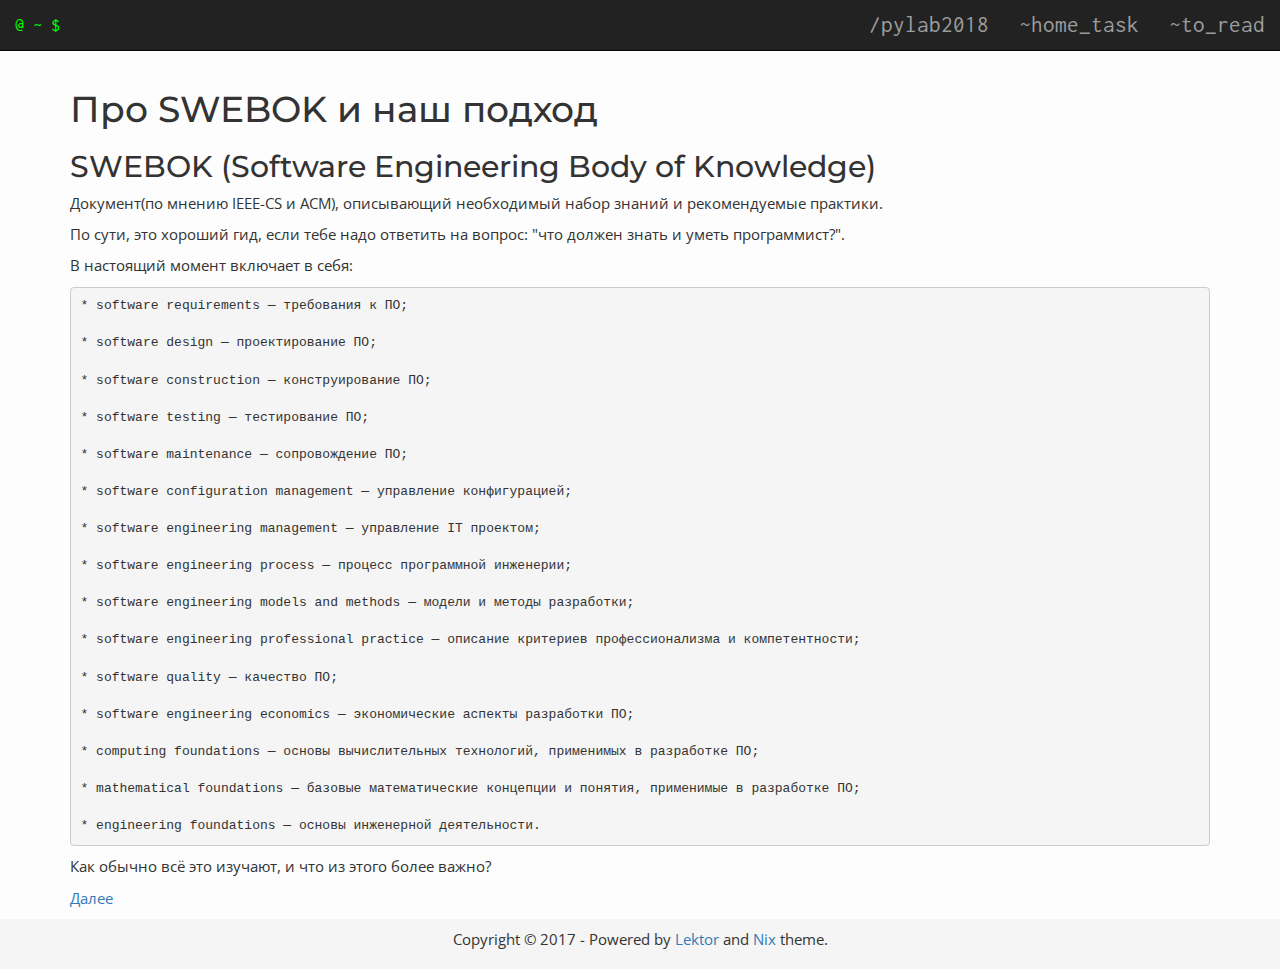
<file: lection01/about_swebok/index.html>
<!DOCTYPE html>
<html>

<head>
  <title> Про SWEBOK и наш подход &middot; pylab </title>
  <meta http-equiv="content-type" content="text/html; charset=utf-8">
<meta name="viewport" content="width=device-width, initial-scale=1.0, maximum-scale=1">

<!-- JQuery -->
<script   src="https://code.jquery.com/jquery-3.1.1.min.js"   integrity="sha256-hVVnYaiADRTO2PzUGmuLJr8BLUSjGIZsDYGmIJLv2b8="   crossorigin="anonymous"></script>

<!-- Bootstrap minified CSS and JS-->
<link rel="stylesheet" href="https://maxcdn.bootstrapcdn.com/bootstrap/3.3.7/css/bootstrap.min.css" integrity="sha384-BVYiiSIFeK1dGmJRAkycuHAHRg32OmUcww7on3RYdg4Va+PmSTsz/K68vbdEjh4u" crossorigin="anonymous">

<script src="https://maxcdn.bootstrapcdn.com/bootstrap/3.3.7/js/bootstrap.min.js" integrity="sha384-Tc5IQib027qvyjSMfHjOMaLkfuWVxZxUPnCJA7l2mCWNIpG9mGCD8wGNIcPD7Txa" crossorigin="anonymous"></script>

<!-- Font Awesome -->
<link href="https://maxcdn.bootstrapcdn.com/font-awesome/4.7.0/css/font-awesome.min.css" rel="stylesheet" integrity="sha384-wvfXpqpZZVQGK6TAh5PVlGOfQNHSoD2xbE+QkPxCAFlNEevoEH3Sl0sibVcOQVnN" crossorigin="anonymous">

<!-- Custom CSS -->
<link rel="stylesheet" href="../../static/style.css?h=46a69324">

<!-- Google Fonts -->
<link href="https://fonts.googleapis.com/css?family=Inconsolata|Open+Sans|Roboto|Montserrat" rel="stylesheet">

<!-- Google Analytics -->

</head>

<body>
  <header>
<nav class="navbar navbar-default navbar-fixed-top navbar-inverse font-header">
  <div class="container-fluid">
    <div class="navbar-header">
      <button type="button" class="navbar-toggle collapsed" data-toggle="collapse" data-target="#navbar-collapse-1" aria-expanded="false">
        <span class="sr-only">Toggle navigation</span>
        <span class="icon-bar"></span>
        <span class="icon-bar"></span>
        <span class="icon-bar"></span>
      </button>
      <a class="navbar-brand" id="green-terminal" href=../../>@ ~ $</a>
    </div>

    <!-- Collect the nav links, forms, and other content for toggling -->
    <div class="collapse navbar-collapse" id="navbar-collapse-1">
      <ul class="nav navbar-nav navbar-right">
        <li>
          <a href=../../>/pylab2018</a>
        </li>
        
        
          
        
        
        
          
          <li >
            <a href="../../home_task/">~home_task</a>
          </li>
          
        
        
        
          
          <li >
            <a href="../../2_to_read/">~to_read</a>
          </li>
          
        
        

      </ul>
    </div><!-- /.navbar-collapse -->
  </div><!-- /.container-fluid -->
</nav>
</header>
  <div class="container wrapper">
    
<h1>Про SWEBOK и наш подход</h1>
<div class="post-content">
  <h2>SWEBOK (Software Engineering Body of Knowledge)</h2>
<p>Документ(по мнению IEEE-CS и ACM), описывающий необходимый набор знаний и рекомендуемые практики.</p>
<p>По сути, это хороший гид, если тебе надо ответить на вопрос: "что должен знать и уметь программист?".</p>
<p>В настоящий момент включает в себя:</p>
<pre><code>* software requirements — требования к ПО;

* software design — проектирование ПО;

* software construction — конструирование ПО;

* software testing — тестирование ПО;

* software maintenance — сопровождение ПО;

* software configuration management — управление конфигурацией;

* software engineering management — управление IT проектом;

* software engineering process — процесс программной инженерии;

* software engineering models and methods — модели и методы разработки;

* software engineering professional practice — описание критериев профессионализма и компетентности;

* software quality — качество ПО;

* software engineering economics — экономические аспекты разработки ПО;

* computing foundations — основы вычислительных технологий, применимых в разработке ПО;

* mathematical foundations — базовые математические концепции и понятия, применимые в разработке ПО;

* engineering foundations — основы инженерной деятельности.
</code></pre>
<p>Как обычно всё это изучают, и что из этого более важно?</p>
<p><a href="../../lection01">Далее</a></p>

</div>

  </div>
  <div class="push"></div>
  <footer class="footer text-center">
  <p>Copyright &copy; 2017  -
    <span class="credit">
      Powered by
      <a target="_blank" href="https://www.getlektor.com">Lektor</a>
      and
      <a target="_blank" href="https://github.com/rlaverde/lektor-theme-nix/">Nix</a> theme.
    </span>
  </p>
</footer>
</body>

</html>
</file>
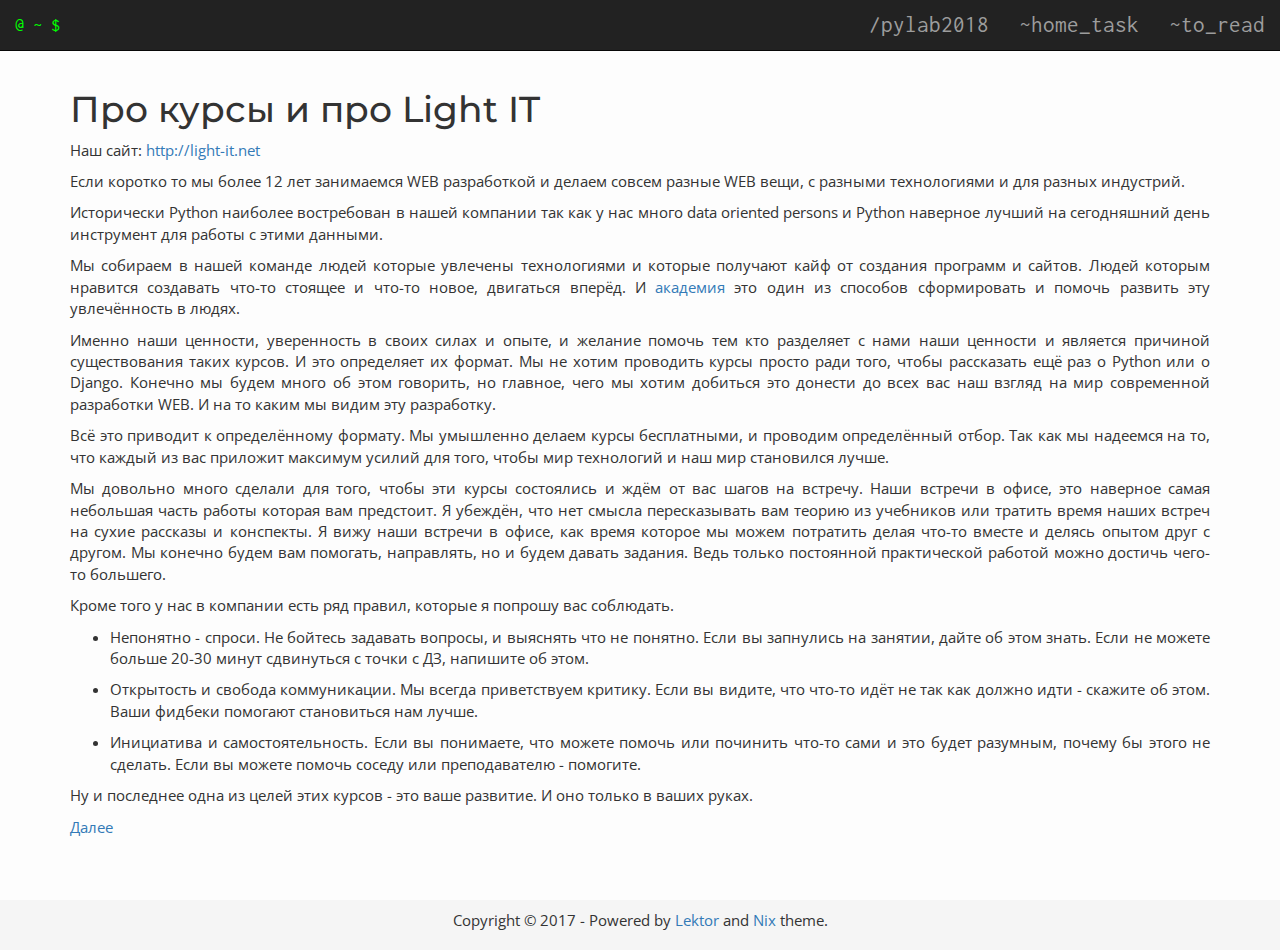
<file: lection01/about_us/index.html>
<!DOCTYPE html>
<html>

<head>
  <title> Про курсы и про Light IT &middot; pylab </title>
  <meta http-equiv="content-type" content="text/html; charset=utf-8">
<meta name="viewport" content="width=device-width, initial-scale=1.0, maximum-scale=1">

<!-- JQuery -->
<script   src="https://code.jquery.com/jquery-3.1.1.min.js"   integrity="sha256-hVVnYaiADRTO2PzUGmuLJr8BLUSjGIZsDYGmIJLv2b8="   crossorigin="anonymous"></script>

<!-- Bootstrap minified CSS and JS-->
<link rel="stylesheet" href="https://maxcdn.bootstrapcdn.com/bootstrap/3.3.7/css/bootstrap.min.css" integrity="sha384-BVYiiSIFeK1dGmJRAkycuHAHRg32OmUcww7on3RYdg4Va+PmSTsz/K68vbdEjh4u" crossorigin="anonymous">

<script src="https://maxcdn.bootstrapcdn.com/bootstrap/3.3.7/js/bootstrap.min.js" integrity="sha384-Tc5IQib027qvyjSMfHjOMaLkfuWVxZxUPnCJA7l2mCWNIpG9mGCD8wGNIcPD7Txa" crossorigin="anonymous"></script>

<!-- Font Awesome -->
<link href="https://maxcdn.bootstrapcdn.com/font-awesome/4.7.0/css/font-awesome.min.css" rel="stylesheet" integrity="sha384-wvfXpqpZZVQGK6TAh5PVlGOfQNHSoD2xbE+QkPxCAFlNEevoEH3Sl0sibVcOQVnN" crossorigin="anonymous">

<!-- Custom CSS -->
<link rel="stylesheet" href="../../static/style.css?h=46a69324">

<!-- Google Fonts -->
<link href="https://fonts.googleapis.com/css?family=Inconsolata|Open+Sans|Roboto|Montserrat" rel="stylesheet">

<!-- Google Analytics -->

</head>

<body>
  <header>
<nav class="navbar navbar-default navbar-fixed-top navbar-inverse font-header">
  <div class="container-fluid">
    <div class="navbar-header">
      <button type="button" class="navbar-toggle collapsed" data-toggle="collapse" data-target="#navbar-collapse-1" aria-expanded="false">
        <span class="sr-only">Toggle navigation</span>
        <span class="icon-bar"></span>
        <span class="icon-bar"></span>
        <span class="icon-bar"></span>
      </button>
      <a class="navbar-brand" id="green-terminal" href=../../>@ ~ $</a>
    </div>

    <!-- Collect the nav links, forms, and other content for toggling -->
    <div class="collapse navbar-collapse" id="navbar-collapse-1">
      <ul class="nav navbar-nav navbar-right">
        <li>
          <a href=../../>/pylab2018</a>
        </li>
        
        
          
        
        
        
          
          <li >
            <a href="../../home_task/">~home_task</a>
          </li>
          
        
        
        
          
          <li >
            <a href="../../2_to_read/">~to_read</a>
          </li>
          
        
        

      </ul>
    </div><!-- /.navbar-collapse -->
  </div><!-- /.container-fluid -->
</nav>
</header>
  <div class="container wrapper">
    
<h1>Про курсы и про Light IT</h1>
<div class="post-content">
  <p>Наш сайт: <a href="http://light-it.net">http://light-it.net</a></p>
<p>Если коротко то мы более 12 лет занимаемся WEB разработкой и делаем совсем разные WEB вещи, с разными технологиями и для разных индустрий.</p>
<p>Исторически Python наиболее востребован в нашей компании так как у нас много data oriented persons и Python наверное лучший на сегодняшний день инструмент для работы с этими данными.</p>
<p>Мы собираем в нашей команде людей которые увлечены технологиями и которые получают кайф от создания программ и сайтов.
Людей которым нравится создавать что-то стоящее и что-то новое, двигаться вперёд.
И <a href="https://light-it.net/academy/">академия</a> это один из способов сформировать и помочь развить эту увлечённость в людях.</p>
<p>Именно наши ценности, уверенность в своих силах и опыте, и желание помочь тем кто разделяет с нами наши ценности и является причиной существования таких курсов. 
И это определяет их формат. Мы не хотим проводить курсы просто ради того, чтобы рассказать ещё раз о Python или о Django.
Конечно мы будем много об этом говорить, но главное, чего мы хотим добиться это донести до всех вас наш взгляд на мир современной разработки WEB.
И на то каким мы видим эту разработку.</p>
<p>Всё это приводит к определённому формату. Мы умышленно делаем курсы бесплатными, и проводим определённый отбор. 
Так как мы надеемся на то, что каждый из вас приложит максимум усилий для того, чтобы мир технологий и наш мир становился лучше.</p>
<p>Мы довольно много сделали для того, чтобы эти курсы состоялись и ждём от вас шагов на встречу. 
Наши встречи в офисе, это наверное самая небольшая часть работы которая вам предстоит.
Я убеждён, что нет смысла пересказывать вам теорию из учебников или тратить время наших встреч на сухие рассказы и конспекты. 
Я вижу наши встречи в офисе, как время которое мы можем потратить делая что-то вместе и делясь опытом друг с другом.
Мы конечно будем вам помогать, направлять, но и будем давать задания. Ведь только постоянной практической работой можно достичь чего-то большего.</p>
<p>Кроме того у нас в компании есть ряд правил, которые я попрошу вас соблюдать.</p>
<ul>
<li><p>Непонятно - спроси. Не бойтесь задавать вопросы, и выяснять что не понятно. Если вы запнулись на занятии, дайте об этом знать. Если не можете больше 20-30 минут сдвинуться с точки с ДЗ, напишите об этом.</p>
</li>
<li><p>Открытость и свобода коммуникации. Мы всегда приветствуем критику. Если вы видите, что что-то идёт не так как должно идти - скажите об этом. Ваши фидбеки помогают становиться нам лучше.</p>
</li>
<li><p>Инициатива и самостоятельность. Если вы понимаете, что можете помочь или починить что-то сами и это будет разумным, почему бы этого не сделать. Если вы можете помочь соседу или преподавателю - помогите.</p>
</li>
</ul>
<p>Ну и последнее одна из целей этих курсов - это ваше развитие. И оно только в ваших руках.</p>
<p><a href="../../lection01/about_home_task">Далее</a></p>

</div>

  </div>
  <div class="push"></div>
  <footer class="footer text-center">
  <p>Copyright &copy; 2017  -
    <span class="credit">
      Powered by
      <a target="_blank" href="https://www.getlektor.com">Lektor</a>
      and
      <a target="_blank" href="https://github.com/rlaverde/lektor-theme-nix/">Nix</a> theme.
    </span>
  </p>
</footer>
</body>

</html>
</file>
<file: static/style.css>
* {
    margin: 0;
}

html {
    height: 100%;
}

body {
    background-color: #fdfdfd;
    height: 100%;
    font-family: 'Open Sans', sans-serif;
    font-size: 1.5em;
    padding-top: 70px;
}

#green-terminal {
    color: #00ff00;
}

.font-header {
    font-family: 'Inconsolata', monospace;
}

.font-paragraph {
    font-family: 'Open Sans', sans-serif;
}

nav {
    font-size: 1.5em;
}


h1,h2,h3,h4,h5,h6 {
    font-family: 'Montserrat', cursive;
}

#user-name {
    font-size: 5em;
}

.user-description {
    border-style: solid;
    border-width: 5px;
    border-color: #292929;
    margin-top: 20px;
    margin-bottom: 1em;
    padding: 15px;
    font-size: initial;
}

.user-profile {
    padding: 0;
}

.user-picture {
    border-style: solid;
    border-width: 5px;
    border-color: #292929;
    margin-top: 20px;
}

i {
    margin: 10px 20px 10px 20px;
    color: #333;
}

.post-link {
    float: left;
}

.post-date {
    float: right;
}

.post-header {
    background-color: #F5F5F5;
    overflow: hidden;
    padding: 0 5px 0 5px;
}

.post-summary, .post-content{
    clear: both;
}

.post-summary {
    padding: 0 5px 0 5px;
}

.post-list-footer {
    padding-bottom: 5px;
}

#post-list {
    list-style: none;
    padding-left: 0;
}

.post-list-item {
    margin-top: 20px;
    border-style: solid;
    border-width: 0 0 3px 0;
    border-color: #292929;
}

.post-comments {
    padding-top: 10px;
    border-top-style: solid;
}

.wrapper {
    min-height: 100%;
    margin: 0 auto -50px;
}

.footer {
    background-color: #F5F5F5;
    display: block;
    width: 100%;
    padding: 10px;
    height: 50px;
}

.push {
    height: 50px;
}

.col-centered{
    float: none;
    margin: 0 auto;
}

div p {
    text-align: justify;
}

td {
    margin: 0 20px 0 20px;
}
</file>
